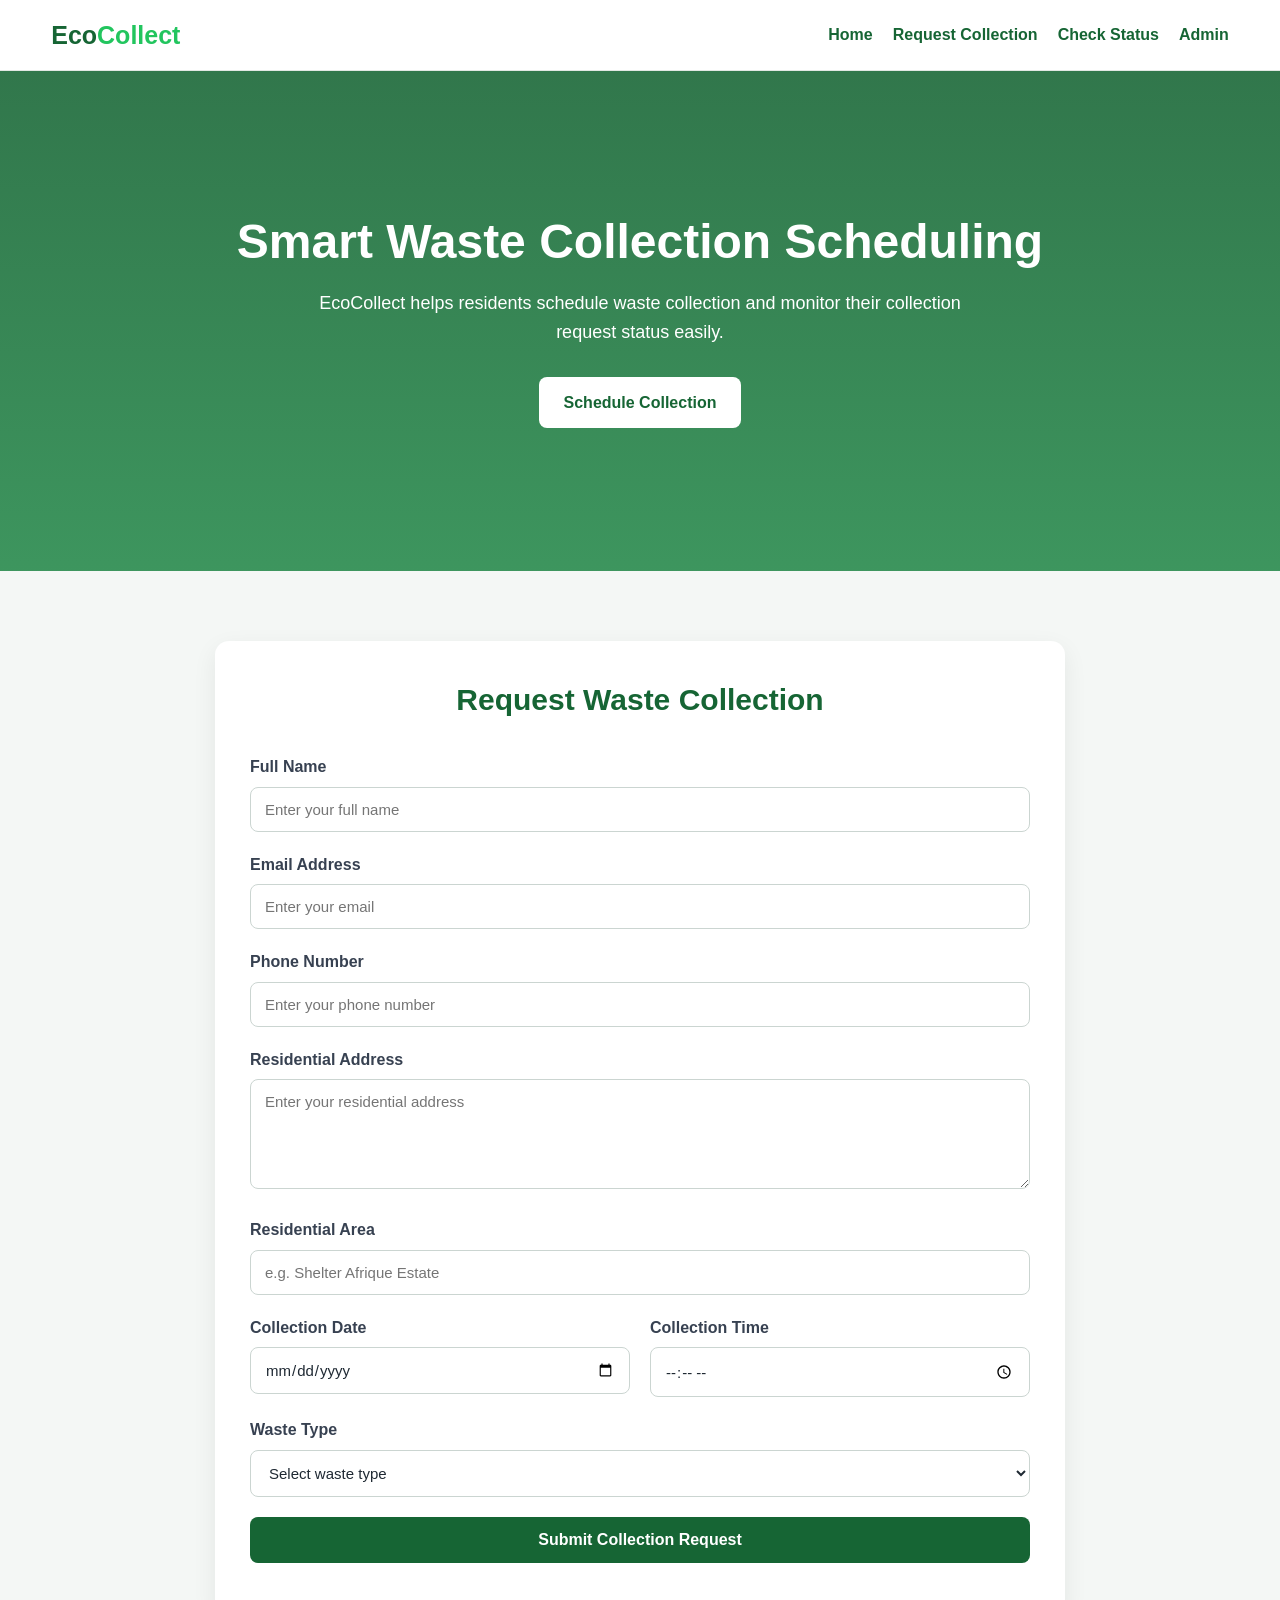
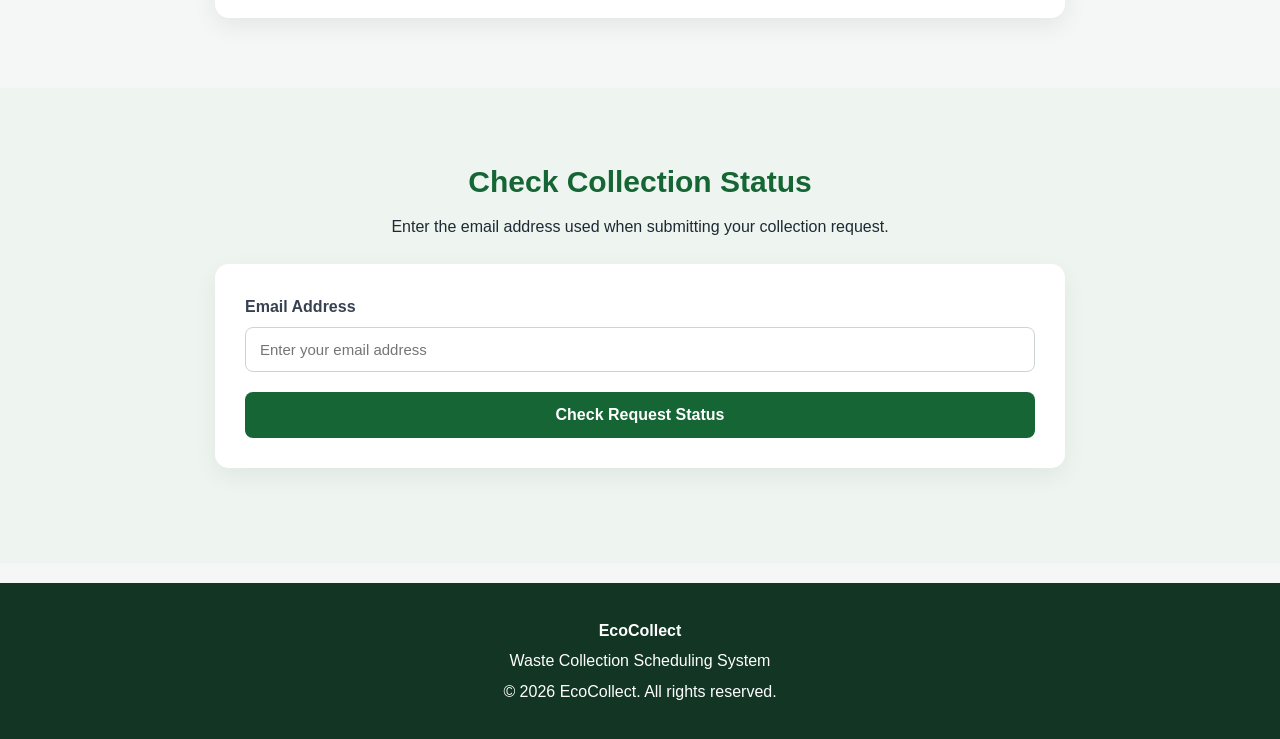
<file: index.html>
<!DOCTYPE html>
<html lang="en">

<head>
    <meta charset="UTF-8">

    <meta name="viewport"
          content="width=device-width, initial-scale=1.0">

    <meta name="description"
          content="EcoCollect Waste Collection Scheduling System">

    <title>EcoCollect | Waste Collection Scheduling</title>

    <link rel="stylesheet" href="style.css">
</head>


<body>

<!-- =====================================================
     HEADER
     ===================================================== -->

<header>

    <div class="navbar">

        <div class="logo">
            Eco<span>Collect</span>
        </div>

        <nav>
            <a href="#home">Home</a>
            <a href="#request">Request Collection</a>
            <a href="#status">Check Status</a>
            <a href="admin.html">Admin</a>
        </nav>

    </div>

</header>


<!-- =====================================================
     HERO
     ===================================================== -->

<section class="hero" id="home">

    <div class="hero-content">

        <h1>
            Smart Waste Collection Scheduling
        </h1>

        <p>
            EcoCollect helps residents schedule waste
            collection and monitor their collection request
            status easily.
        </p>

        <a href="#request" class="btn">
            Schedule Collection
        </a>

    </div>

</section>


<!-- =====================================================
     REQUEST FORM
     ===================================================== -->

<section id="request">

    <div class="form-container">

        <h2>
            Request Waste Collection
        </h2>

        <form id="residentForm">

            <!-- Full Name -->

            <div class="form-group">

                <label for="fullname">
                    Full Name
                </label>

                <input
                    type="text"
                    id="fullname"
                    name="fullname"
                    placeholder="Enter your full name"
                    required
                >

            </div>


            <!-- Email -->

            <div class="form-group">

                <label for="email">
                    Email Address
                </label>

                <input
                    type="email"
                    id="email"
                    name="email"
                    placeholder="Enter your email"
                    required
                >

            </div>


            <!-- Phone -->

            <div class="form-group">

                <label for="phone">
                    Phone Number
                </label>

                <input
                    type="tel"
                    id="phone"
                    name="phone"
                    placeholder="Enter your phone number"
                    required
                >

            </div>


            <!-- Address -->

            <div class="form-group">

                <label for="address">
                    Residential Address
                </label>

                <textarea
                    id="address"
                    name="address"
                    placeholder="Enter your residential address"
                    required
                ></textarea>

            </div>


            <!-- Area -->

            <div class="form-group">

                <label for="area">
                    Residential Area
                </label>

                <input
                    type="text"
                    id="area"
                    name="area"
                    placeholder="e.g. Shelter Afrique Estate"
                    required
                >

            </div>


            <!-- Date and Time -->

            <div class="form-row">

                <div class="form-group">

                    <label for="collectionDate">
                        Collection Date
                    </label>

                    <input
                        type="date"
                        id="collectionDate"
                        name="collectionDate"
                        required
                    >

                </div>


                <div class="form-group">

                    <label for="collectionTime">
                        Collection Time
                    </label>

                    <input
                        type="time"
                        id="collectionTime"
                        name="collectionTime"
                        required
                    >

                </div>

            </div>


            <!-- Waste Type -->

            <div class="form-group">

                <label for="wasteType">
                    Waste Type
                </label>

                <select
                    id="wasteType"
                    name="wasteType"
                    required
                >

                    <option value="">
                        Select waste type
                    </option>

                    <option value="Household Waste">
                        Household Waste
                    </option>

                    <option value="Organic Waste">
                        Organic Waste
                    </option>

                    <option value="Plastic Waste">
                        Plastic Waste
                    </option>

                    <option value="Paper Waste">
                        Paper Waste
                    </option>

                    <option value="Mixed Waste">
                        Mixed Waste
                    </option>

                </select>

            </div>


            <!-- Submit -->

            <button
                type="submit"
                class="submit-btn"
            >
                Submit Collection Request
            </button>

        </form>


        <!-- Submission Message -->

        <div id="formMessage"></div>

    </div>

</section>


<!-- =====================================================
     STATUS CHECK
     ===================================================== -->

<section
    id="status"
    class="status-section"
>

    <div class="status-container">

        <div class="section-title">

            <h2>
                Check Collection Status
            </h2>

            <p>
                Enter the email address used when submitting
                your collection request.
            </p>

        </div>


        <div class="status-form">

            <form id="statusForm">

                <div class="form-group">

                    <label for="statusEmail">
                        Email Address
                    </label>

                    <input
                        type="email"
                        id="statusEmail"
                        placeholder="Enter your email address"
                        required
                    >

                </div>


                <button
                    type="submit"
                    class="submit-btn"
                >
                    Check Request Status
                </button>

            </form>

        </div>


        <!-- Status appears here -->

        <div id="statusResult"></div>

    </div>

</section>


<!-- =====================================================
     FOOTER
     ===================================================== -->

<footer>

    <p>
        <strong>EcoCollect</strong>
    </p>

    <p>
        Waste Collection Scheduling System
    </p>

    <p>
        &copy; 2026 EcoCollect. All rights reserved.
    </p>

</footer>


<!-- =====================================================
     RESIDENT JAVASCRIPT
     ===================================================== -->

<script src="script.js"></script>

</body>

</html>
</file>
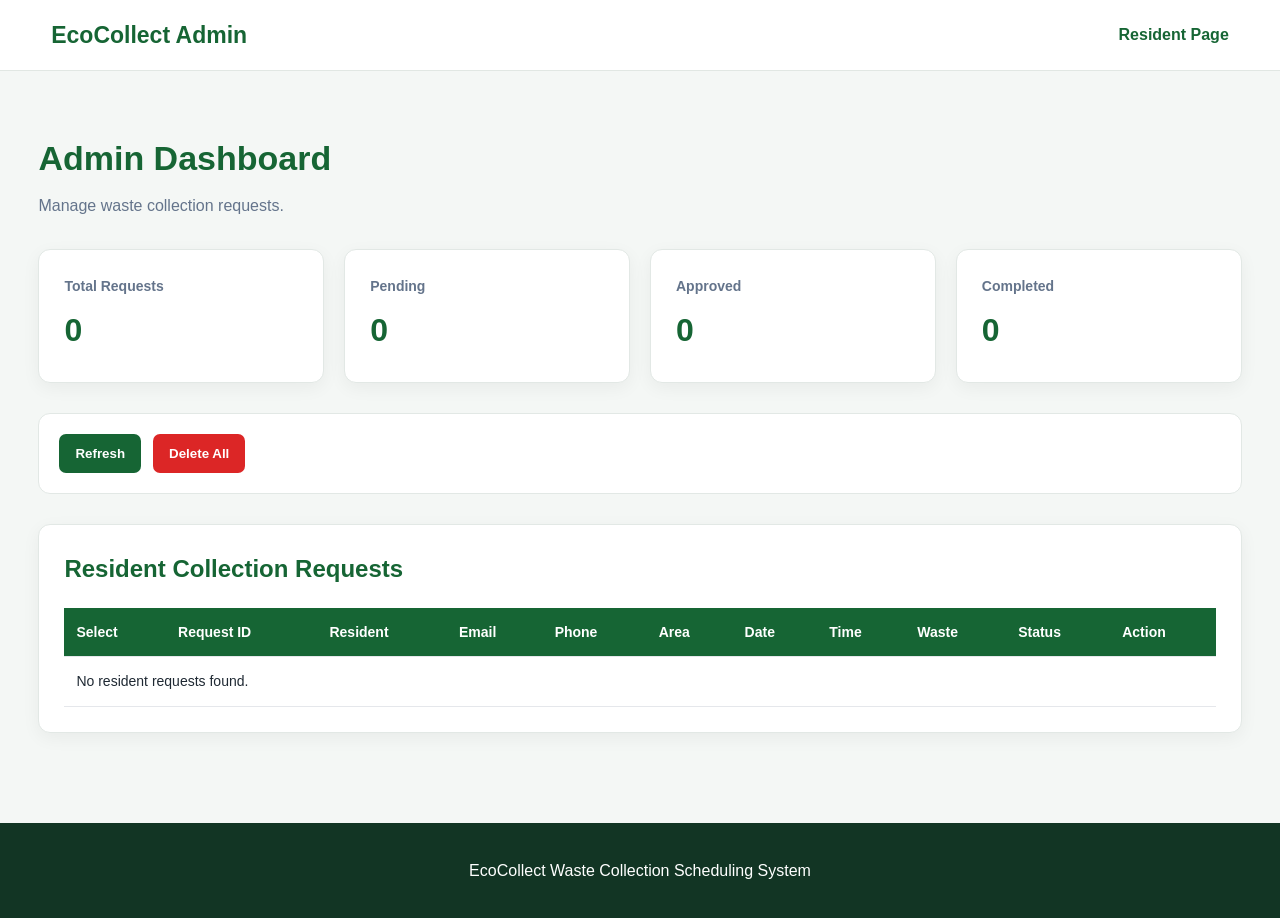
<file: admin.html>
<!DOCTYPE html>
<html lang="en">

<head>

    <meta charset="UTF-8">

    <meta
        name="viewport"
        content="width=device-width, initial-scale=1.0"
    >

    <title>EcoCollect - Admin Dashboard</title>

    <link
        rel="stylesheet"
        href="style.css"
    >

</head>


<body>


<header>

    <div class="navbar">

        <h2>
            EcoCollect Admin
        </h2>

        <a href="index.html">
            Resident Page
        </a>

    </div>

</header>



<main class="dashboard">


    <!-- DASHBOARD HEADER -->

    <section class="dashboard-header">

        <h1>
            Admin Dashboard
        </h1>

        <p>
            Manage waste collection requests.
        </p>

    </section>



    <!-- STATISTICS -->

    <section class="stats-grid">

        <div class="stat-card">

            <h3>
                Total Requests
            </h3>

            <p id="totalRequests">
                0
            </p>

        </div>


        <div class="stat-card">

            <h3>
                Pending
            </h3>

            <p id="pendingRequests">
                0
            </p>

        </div>


        <div class="stat-card">

            <h3>
                Approved
            </h3>

            <p id="approvedRequests">
                0
            </p>

        </div>


        <div class="stat-card">

            <h3>
                Completed
            </h3>

            <p id="completedRequests">
                0
            </p>

        </div>

    </section>



    <!-- DASHBOARD BUTTONS -->

    <section class="dashboard-actions">

        <button
            type="button"
            id="refreshButton"
        >
            Refresh
        </button>
    
        <button
            type="button"
            id="deleteAllButton"
        >
            Delete All
        </button>

    </section>



    <!-- RESIDENT REQUESTS -->

    <section class="requests-section">

        <h2>
            Resident Collection Requests
        </h2>


        <div class="table-container">

            <table>

                <thead>

                    <tr>

                        <th>
                            Select
                        </th>

                        <th>
                            Request ID
                        </th>

                        <th>
                            Resident
                        </th>

                        <th>
                            Email
                        </th>

                        <th>
                            Phone
                        </th>

                        <th>
                            Area
                        </th>

                        <th>
                            Date
                        </th>

                        <th>
                            Time
                        </th>

                        <th>
                            Waste
                        </th>

                        <th>
                            Status
                        </th>

                        <th>
                            Action
                        </th>

                    </tr>

                </thead>


                <tbody id="requestsTable">

                    <tr>

                        <td colspan="11">
                            Loading requests...
                        </td>

                    </tr>

                </tbody>

            </table>

        </div>

    </section>


</main>



<footer>

    <p>
        EcoCollect Waste Collection Scheduling System
    </p>

</footer>



<!-- ADMIN JAVASCRIPT -->

<script src="./admin.js"></script>


</body>

</html>
</file>
<file: style.css>
/* =========================================================
   ECOCOLLECT
   PROFESSIONAL SHARED STYLE.CSS
   Works with:
   - index.html
   - admin.html
   ========================================================= */


/* =========================================================
   RESET
   ========================================================= */

* {
    margin: 0;
    padding: 0;
    box-sizing: border-box;
}


html {
    scroll-behavior: smooth;
}


body {
    font-family: Arial, Helvetica, sans-serif;
    background: #f4f7f5;
    color: #1f2933;
    line-height: 1.6;
}


/* =========================================================
   GENERAL
   ========================================================= */

a {
    text-decoration: none;
}


button,
input,
select,
textarea {
    font-family: inherit;
}


button {
    cursor: pointer;
}


/* =========================================================
   NAVIGATION
   ========================================================= */

header {
    background: #ffffff;
    border-bottom: 1px solid #e1e7e3;
    position: sticky;
    top: 0;
    z-index: 1000;
}


.navbar {
    width: 92%;
    max-width: 1200px;
    margin: auto;
    min-height: 70px;

    display: flex;
    align-items: center;
    justify-content: space-between;

    gap: 20px;
}


.logo {
    font-size: 25px;
    font-weight: 800;
    color: #166534;
}


.logo span {
    color: #22c55e;
}


.navbar h2 {
    color: #166534;
    font-size: 23px;
}


.navbar nav {
    display: flex;
    align-items: center;
    gap: 20px;
}


.navbar nav a,
.navbar > a {
    color: #166534;
    font-weight: 600;
}


.navbar nav a:hover,
.navbar > a:hover {
    color: #22c55e;
}


/* =========================================================
   HERO
   ========================================================= */

.hero {
    min-height: 500px;

    display: flex;
    align-items: center;

    background:
        linear-gradient(
            rgba(22, 101, 52, 0.88),
            rgba(21, 128, 61, 0.82)
        );

    color: white;
}


.hero-content {
    width: 92%;
    max-width: 1000px;
    margin: auto;
    text-align: center;
}


.hero h1 {
    font-size: 48px;
    line-height: 1.15;
    margin-bottom: 20px;
}


.hero p {
    max-width: 700px;
    margin: 0 auto 30px;
    font-size: 18px;
}


.btn {
    display: inline-block;
    background: white;
    color: #166534;
    padding: 13px 25px;
    border-radius: 8px;
    font-weight: 700;
}


.btn:hover {
    background: #dcfce7;
}


/* =========================================================
   GENERAL SECTIONS
   ========================================================= */

section {
    padding: 70px 4%;
}


.form-container,
.status-container {
    width: 100%;
    max-width: 850px;
    margin: auto;
}


.form-container h2,
.status-container h2 {
    text-align: center;
    color: #166534;
    font-size: 30px;
    margin-bottom: 30px;
}


/* =========================================================
   FORM
   ========================================================= */

.form-container {
    background: white;
    padding: 35px;
    border-radius: 14px;
    box-shadow: 0 8px 25px rgba(0, 0, 0, 0.07);
}


.form-group {
    margin-bottom: 20px;
}


.form-group label {
    display: block;
    margin-bottom: 7px;
    font-weight: 700;
    color: #374151;
}


.form-group input,
.form-group select,
.form-group textarea,
.status-form input,
#adminSearch {
    width: 100%;
    padding: 13px 14px;

    border: 1px solid #cbd5d1;
    border-radius: 8px;

    background: #ffffff;
    color: #1f2933;

    font-size: 15px;

    outline: none;
}


.form-group input:focus,
.form-group select:focus,
.form-group textarea:focus,
.status-form input:focus,
#adminSearch:focus {
    border-color: #22c55e;

    box-shadow:
        0 0 0 3px
        rgba(34, 197, 94, 0.12);
}


.form-group textarea {
    min-height: 110px;
    resize: vertical;
}


.form-row {
    display: grid;
    grid-template-columns: 1fr 1fr;
    gap: 20px;
}


/* =========================================================
   SUBMIT BUTTON
   ========================================================= */

.submit-btn {
    width: 100%;
    border: none;

    background: #166534;
    color: white;

    padding: 14px 20px;

    border-radius: 8px;

    font-size: 16px;
    font-weight: 700;

    transition: 0.2s;
}


.submit-btn:hover {
    background: #14532d;
    transform: translateY(-1px);
}


/* =========================================================
   FORM MESSAGE
   ========================================================= */

#formMessage {
    margin-top: 20px;
}


.message {
    padding: 16px;
    border-radius: 8px;
    margin-top: 15px;
}


.message-success {
    background: #dcfce7;
    color: #166534;
    border: 1px solid #86efac;
}


.message-warning {
    background: #fef3c7;
    color: #92400e;
    border: 1px solid #fcd34d;
}


/* =========================================================
   STATUS SECTION
   ========================================================= */

.status-section {
    background: #eef5f0;
}


.section-title {
    text-align: center;
    margin-bottom: 25px;
}


.section-title h2 {
    margin-bottom: 8px;
}


.status-form {
    background: white;
    padding: 30px;
    border-radius: 14px;

    box-shadow:
        0 8px 25px
        rgba(0, 0, 0, 0.06);
}


/* =========================================================
   RESIDENT STATUS CARD
   ========================================================= */

#statusResult {
    margin-top: 25px;
}


.resident-status-card {
    background: white;
    padding: 25px;
    margin-bottom: 20px;

    border-radius: 12px;

    border-left: 5px solid #22c55e;

    box-shadow:
        0 6px 20px
        rgba(0, 0, 0, 0.06);
}


.resident-status-card h3 {
    color: #166534;
    margin-bottom: 15px;
}


.resident-status-card p {
    margin-bottom: 8px;
}


/* =========================================================
   STATUS BADGES
   ========================================================= */

.status-badge {
    display: inline-block;

    padding: 5px 10px;

    border-radius: 20px;

    font-size: 12px;
    font-weight: 700;

    background: #fef3c7;
    color: #92400e;
}


.status-pending {
    background: #fef3c7;
    color: #92400e;
}


.status-approved {
    background: #dbeafe;
    color: #1d4ed8;
}


.status-completed {
    background: #dcfce7;
    color: #166534;
}


/* =========================================================
   ADMIN DASHBOARD
   ========================================================= */

.dashboard {
    width: 94%;
    max-width: 1400px;
    margin: auto;
    padding: 40px 0 70px;
}


.dashboard-header {
    padding: 20px 0 30px;
}


.dashboard-header h1 {
    color: #166534;
    font-size: 34px;
    margin-bottom: 8px;
}


.dashboard-header p {
    color: #64748b;
}


/* =========================================================
   ADMIN STATISTICS
   ========================================================= */

.stats-grid {
    display: grid;

    grid-template-columns:
        repeat(4, 1fr);

    gap: 20px;

    padding: 0 0 30px;
}


.stat-card {
    background: white;

    padding: 25px;

    border-radius: 12px;

    border: 1px solid #e2e8e5;

    box-shadow:
        0 5px 18px
        rgba(0, 0, 0, 0.05);
}


.stat-card h3 {
    color: #64748b;
    font-size: 14px;
    margin-bottom: 8px;
}


.stat-card p,
.stat-card .number {
    font-size: 32px;
    font-weight: 800;
    color: #166534;
}


/* =========================================================
   ADMIN ACTION BAR
   ========================================================= */

.dashboard-actions {
    background: white;

    padding: 20px;

    border-radius: 12px;

    margin-bottom: 30px;

    display: flex;
    align-items: center;
    gap: 12px;

    border: 1px solid #e2e8e5;
}


.dashboard-actions #adminSearch {
    flex: 1;
}


.dashboard-actions button {
    border: none;

    padding: 12px 16px;

    border-radius: 7px;

    font-weight: 700;
}


#refreshButton,
.refresh-btn {
    background: #166534;
    color: white;
}


#renewButton,
.renew-btn {
    background: #2563eb;
    color: white;
}


#deleteAllButton,
.clear-btn {
    background: #dc2626;
    color: white;
}


.dashboard-actions button:hover {
    opacity: 0.88;
}


/* =========================================================
   REQUEST SECTION
   ========================================================= */

.requests-section {
    background: white;

    padding: 25px;

    border-radius: 12px;

    border: 1px solid #e2e8e5;

    box-shadow:
        0 5px 18px
        rgba(0, 0, 0, 0.05);
}


.requests-section h2 {
    color: #166534;
    margin-bottom: 20px;
}


/* =========================================================
   TABLE
   ========================================================= */

.table-container {
    width: 100%;
    overflow-x: auto;
}


table {
    width: 100%;
    min-width: 1100px;

    border-collapse: collapse;

    background: white;
}


thead {
    background: #166534;
    color: white;
}


th,
td {
    padding: 13px 12px;

    text-align: left;

    border-bottom:
        1px solid #e5e7eb;

    font-size: 14px;

    white-space: nowrap;
}


tbody tr:hover {
    background: #f8faf9;
}


tbody tr:nth-child(even) {
    background: #fafcfb;
}


.empty-state {
    text-align: center;
    padding: 35px;
    color: #64748b;
}


/* =========================================================
   ADMIN STATUS SELECT
   ========================================================= */

.status-select {
    padding: 8px;

    border: 1px solid #cbd5e1;

    border-radius: 6px;

    background: white;

    color: #1f2937;
}


.status-select:focus {
    outline: none;
    border-color: #22c55e;
}


/* =========================================================
   DELETE BUTTON
   ========================================================= */

.delete-button,
.delete-btn {
    border: none;

    background: #dc2626;
    color: white;

    padding: 8px 11px;

    border-radius: 6px;

    font-weight: 600;

    margin-left: 5px;
}


.delete-button:hover,
.delete-btn:hover {
    background: #b91c1c;
}


/* =========================================================
   CHECKBOX
   ========================================================= */

.request-checkbox {
    width: 17px;
    height: 17px;
    cursor: pointer;
}


/* =========================================================
   FOOTER
   ========================================================= */

footer {
    background: #123524;
    color: white;

    text-align: center;

    padding: 30px 20px;

    margin-top: 20px;
}


footer p {
    margin: 5px 0;
}


/* =========================================================
   RESPONSIVE DESIGN
   ========================================================= */

@media (max-width: 900px) {

    .stats-grid {
        grid-template-columns:
            repeat(2, 1fr);
    }


    .dashboard-actions {
        flex-wrap: wrap;
    }


    .dashboard-actions #adminSearch {
        width: 100%;
        flex-basis: 100%;
    }

}


@media (max-width: 700px) {

    .navbar {
        flex-direction: column;
        padding: 15px 0;
    }


    .navbar nav {
        flex-wrap: wrap;
        justify-content: center;
    }


    .hero {
        min-height: 420px;
    }


    .hero h1 {
        font-size: 34px;
    }


    .hero p {
        font-size: 16px;
    }


    section {
        padding: 45px 4%;
    }


    .form-container {
        padding: 22px;
    }


    .form-row {
        grid-template-columns: 1fr;
        gap: 0;
    }


    .stats-grid {
        grid-template-columns: 1fr;
    }


    .dashboard {
        width: 94%;
    }


    .dashboard-header h1 {
        font-size: 28px;
    }


    .dashboard-actions {
        flex-direction: column;
        align-items: stretch;
    }


    .dashboard-actions button {
        width: 100%;
    }


    .requests-section {
        padding: 18px;
    }

}


/* =========================================================
   SMALL PHONES
   ========================================================= */

@media (max-width: 450px) {

    .logo {
        font-size: 21px;
    }


    .navbar h2 {
        font-size: 20px;
    }


    .hero h1 {
        font-size: 29px;
    }


    .form-container h2,
    .status-container h2 {
        font-size: 25px;
    }


    .stat-card p,
    .stat-card .number {
        font-size: 27px;
    }

}


/* =========================================================
   END OF STYLE.CSS
   ========================================================= */
</file>
